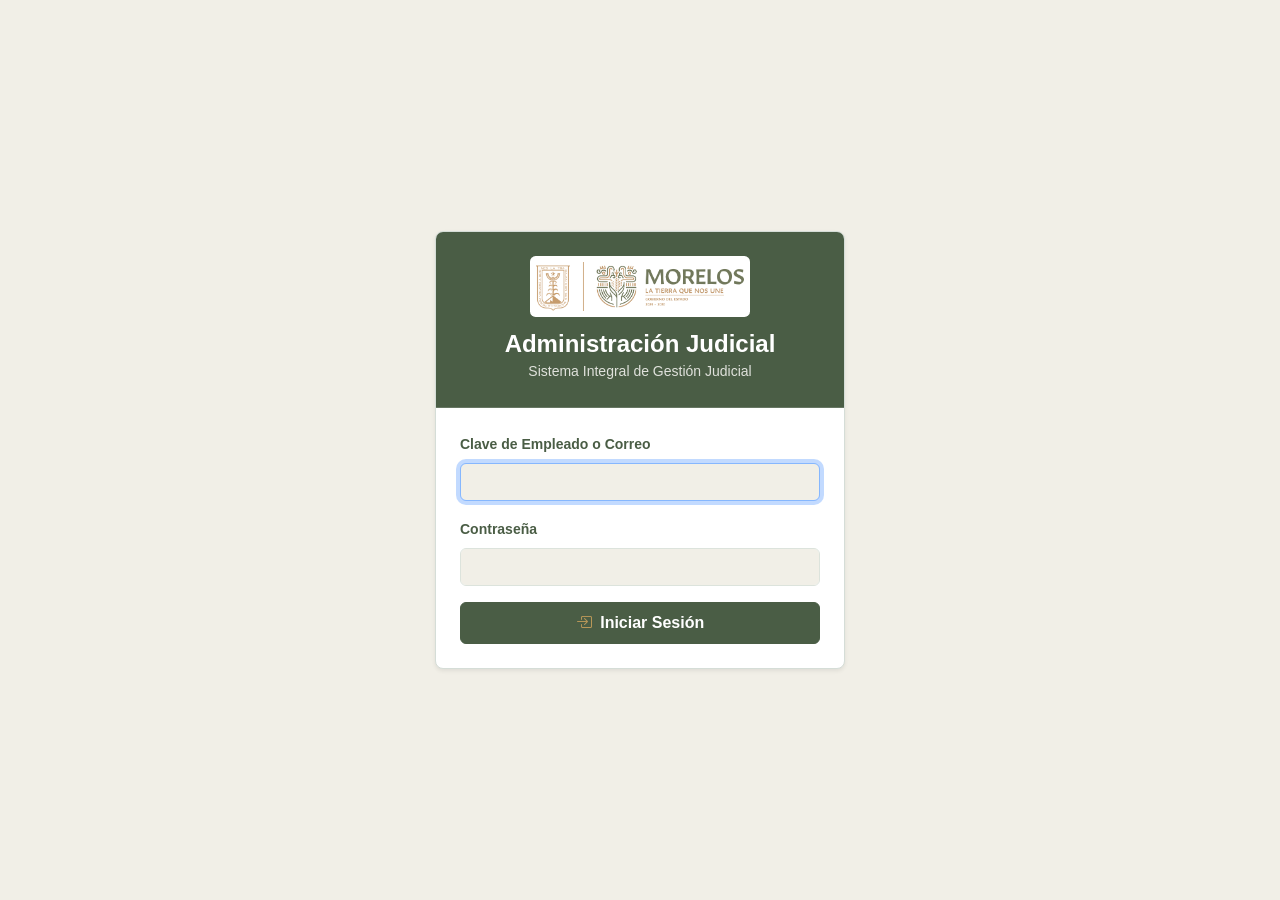
<file: core/src/main/webapp/index.html>
<!DOCTYPE html>
<html lang="es">
<head>
    <meta charset="UTF-8">
    <meta name="viewport" content="width=device-width, initial-scale=1.0">
    <title>Administración Judicial - Acceso Institucional</title>
    <link href="https://cdn.jsdelivr.net/npm/bootstrap@5.3.3/dist/css/bootstrap.min.css" rel="stylesheet">
    <link href="https://cdn.jsdelivr.net/npm/bootstrap-icons@1.11.3/font/bootstrap-icons.min.css" rel="stylesheet">
    <link href="assets/css/layout.css" rel="stylesheet">
</head>
<body class="d-flex align-items-center justify-content-center vh-100">
<div class="card shadow-sm overflow-hidden" style="max-width: 410px; width: 100%;">
    <div class="sidebar-brand-banner py-4">
        <img src="assets/img/logo-morelos.png" alt="Gobierno del Estado de Morelos" class="sidebar-logo">
        <h4 class="fw-bold mb-0 mt-1" style="color: #ffffff;">Administración Judicial</h4>
        <small class="text-thin">Sistema Integral de Gestión Judicial</small>
    </div>
    <div class="card-body p-4">
        <div id="alert-login" class="alert d-none small py-2"></div>
        <form id="form-login">
            <div class="mb-3">
                <label class="form-label small fw-semibold">Clave de Empleado o Correo</label>
                <input type="text" class="form-control" name="usuario" required autofocus>
            </div>
            <div class="mb-3">
                <label class="form-label small fw-semibold">Contraseña</label>
                <input type="password" class="form-control" name="password" required>
            </div>
            <button type="submit" class="btn btn-institucional w-100 py-2">
                <i class="bi bi-box-arrow-in-right me-1"></i> Iniciar Sesión
            </button>
        </form>
    </div>
</div>

<script>
    document.getElementById('form-login').addEventListener('submit', async (e) => {
        e.preventDefault();
        const alertBox = document.getElementById('alert-login');
        const params = new URLSearchParams(new FormData(e.target));

        const res = await fetch('api/auth/login', { method: 'POST', body: params });
        const data = await res.json();

        if (data.ok) {
            sessionStorage.setItem('claveEmpleado', data.claveEmpleado || '');
            sessionStorage.setItem('nombreCompleto', data.nombreCompleto || '');
            sessionStorage.setItem('rol', data.rol || '');
            window.location.href = data.redirect || 'views/dashboard/index.html';
        } else {
            alertBox.className = 'alert alert-danger small py-2';
            alertBox.textContent = data.mensaje || 'Error al iniciar sesión.';
        }
    });
</script>
</body>
</html>
</file>
<file: core/src/main/webapp/assets/css/layout.css>
@import url('variables.css?v=2');

body {
    background-color: var(--fondo-crema);
    color: var(--gris-oscuro);
    font-family: var(--font-roman);
    margin: 0;
    -webkit-font-smoothing: antialiased;
}

h1, h2, h3, h4, h5, h6, label {
    font-family: var(--font-roman);
    color: var(--verde-tierra);
    font-weight: 700;
}

small, .text-thin {
    font-family: var(--font-roman);
    color: var(--verde-texto);
}

.app-layout {
    display: flex;
    min-height: 100vh;
    background-color: var(--fondo-crema);
}

/* Barra Lateral en Verde Tierra (#4A5D45) con texto Blanco Puro (#FFFFFF) */
.sidebar-judicial {
    width: var(--sidebar-ancho);
    height: 100vh;
    position: sticky;
    top: 0;
    overflow-y: auto;
    background-color: var(--verde-tierra);
    color: var(--crema-claro);
    display: flex;
    flex-direction: column;
    flex-shrink: 0;
    box-shadow: 2px 0 10px rgba(0, 0, 0, 0.1);
    border-right: 1px solid rgba(255, 255, 255, 0.12);
}

.sidebar-brand-banner {
    background-color: var(--verde-tierra);
    color: var(--blanco-puro);
    padding: 1rem 0.9rem 0.75rem;
    text-align: center;
    border-bottom: 1px solid rgba(255, 255, 255, 0.16);
}

.sidebar-brand-banner .sidebar-logo {
    display: block;
    width: 100%;
    max-width: 220px;
    height: auto;
    margin: 0 auto 0.85rem;
    padding: 0.35rem;
    border-radius: 0.35rem;
    background-color: var(--blanco-puro);
}

.sidebar-brand-banner h5 {
    color: var(--crema-claro);
    font-size: 1rem;
    letter-spacing: 0.02em;
}

.sidebar-brand-banner small {
    color: var(--crema-claro);
    opacity: 0.85;
}

.sidebar-navigation {
    display: flex;
    flex: 1 0 auto;
    flex-direction: column;
    margin-top: 0 !important;
    padding: 0.85rem 0 1rem;
}

.sidebar-section-label {
    margin: 0.35rem 1rem 0.65rem;
    color: var(--dorado);
    font-size: 0.7rem;
    font-weight: 700;
    letter-spacing: 0.08em;
}

.sidebar-nav-items {
    display: flex;
    flex-direction: column;
    gap: 0.4rem;
    flex: 1 0 auto;
}

.sidebar-judicial .nav-link {
    color: var(--crema-claro);
    padding: 0.85rem 1.25rem;
    border-left: 4px solid transparent;
    text-decoration: none;
    display: flex;
    align-items: center;
    gap: 0.75rem;
    font-weight: 500;
    font-size: 0.9rem;
    transition: background-color 0.18s ease, color 0.18s ease, border-color 0.18s ease;
}

.sidebar-judicial .nav-link span {
    color: inherit;
}

.sidebar-judicial .nav-link i {
    color: var(--dorado);
    font-size: 1.1rem;
}

.sidebar-judicial .nav-link:hover,
.sidebar-judicial .nav-link:focus-visible,
.sidebar-judicial .nav-link.active {
    background-color: #3B4B37;
    border-left-color: var(--dorado);
    color: var(--dorado);
    font-weight: 600;
}

.sidebar-judicial .nav-link:hover span,
.sidebar-judicial .nav-link:focus-visible span,
.sidebar-judicial .nav-link.active span {
    color: var(--dorado);
}

.sidebar-footer {
    margin-top: auto;
    padding: 0.85rem 1rem 0;
    border-top: 1px solid rgba(255, 255, 255, 0.16);
}

.sidebar-coverage-title {
    margin: 0 0 0.15rem;
    color: var(--dorado);
    font-size: 0.8rem;
    font-weight: 700;
}

.sidebar-coverage-description {
    margin: 0 0 0.8rem;
    color: var(--crema-claro);
    font-size: 0.72rem;
    line-height: 1.25;
    opacity: 0.82;
}

.sidebar-user {
    display: flex;
    align-items: center;
    min-width: 0;
    margin-bottom: 0.8rem;
}

.sidebar-user-avatar {
    width: 2.2rem;
    height: 2.2rem;
    display: inline-flex;
    flex: 0 0 auto;
    align-items: center;
    justify-content: center;
    border: 1px solid var(--dorado);
    border-radius: 50%;
    background-color: #3B4B37;
    color: var(--crema-claro);
    font-size: 0.75rem;
    font-weight: 700;
}

.sidebar-user-details {
    display: flex;
    flex-direction: column;
    min-width: 0;
    margin-left: 0.6rem;
    color: var(--crema-claro);
    font-size: 0.78rem;
}

.sidebar-user-name,
.sidebar-user-key {
    overflow: hidden;
    text-overflow: ellipsis;
    white-space: nowrap;
}

.sidebar-user-name {
    font-weight: 600;
}

.sidebar-user-key {
    font-size: 0.68rem;
    opacity: 0.8;
}

.sidebar-logout {
    width: 100%;
    display: flex;
    align-items: center;
    justify-content: center;
    gap: 0.5rem;
    padding: 0.55rem 0.75rem;
    border: 1px solid rgba(255, 255, 255, 0.55);
    border-radius: 0.5rem;
    color: var(--crema-claro);
    font-size: 0.85rem;
    text-decoration: none;
    transition: color 0.18s ease, background-color 0.18s ease, border-color 0.18s ease;
}

.sidebar-logout i {
    color: var(--dorado);
}

.sidebar-logout:hover,
.sidebar-logout:focus-visible {
    border-color: var(--dorado);
    background-color: #3B4B37;
    color: var(--dorado);
}

.main-content {
    flex-grow: 1;
    display: flex;
    flex-direction: column;
    background-color: var(--fondo-crema);
}

/* Barra Superior con fondo Blanco y Badge en Verde Tierra con letra Blanca Puro */
.topbar-judicial {
    background-color: var(--blanco-puro);
    border-bottom: 3px solid var(--dorado);
    padding: 0.85rem 1.5rem;
    display: flex;
    justify-content: space-between;
    align-items: center;
    color: var(--verde-tierra);
}

.topbar-judicial .badge-sesion-global {
    background-color: var(--verde-tierra);
    color: var(--blanco-puro) !important;
    border: 1px solid var(--dorado);
    padding: 0.45rem 1rem;
    border-radius: 50rem;
    font-weight: 600;
}

.card {
    background-color: var(--blanco-puro);
    border: 1px solid #D5DDD7;
    border-radius: 0.5rem;
}

/* Botones Institucionales en Verde Tierra con texto Blanco Puro */
.btn-institucional,
.btn-primary {
    background-color: var(--verde-tierra) !important;
    color: var(--blanco-puro) !important;
    border: 1px solid var(--verde-tierra) !important;
    font-weight: 600;
}

.btn-institucional i,
.btn-primary i {
    color: var(--dorado) !important;
}

.btn-institucional:hover,
.btn-primary:hover {
    background-color: #364532 !important;
    border-color: var(--dorado) !important;
    color: var(--blanco-puro) !important;
}

/* Botones de Ícono en Tablas */
.btn-icon-action {
    width: 34px;
    height: 34px;
    padding: 0;
    display: inline-flex;
    align-items: center;
    justify-content: center;
    border-radius: 6px;
    border: 1px solid var(--verde-tierra);
    background-color: var(--verde-tierra);
    color: var(--blanco-puro);
    transition: all 0.18s ease;
}

.btn-icon-action i {
    color: var(--blanco-puro);
    font-size: 0.95rem;
}

.btn-icon-action.icon-dorado i {
    color: var(--dorado);
}

.btn-icon-action:hover {
    background-color: #364532;
    border-color: var(--dorado);
}

/* Tablas con Cabecera en Verde Clarito (#E8F3ED) y letras en Verde Tierra (#4A5D45) */
.table thead th {
    background-color: var(--verde-clarito);
    color: var(--verde-tierra);
    font-weight: 700;
    font-size: 0.82rem;
    text-transform: uppercase;
    border-bottom: 2px solid var(--verde-tierra);
}

.table tbody td {
    color: var(--gris-oscuro);
}

.table tbody tr:hover {
    background-color: var(--verde-clarito);
}

.badge-rol-global {
    background-color: var(--verde-clarito);
    color: var(--verde-tierra);
    border: 1px solid var(--verde-tierra);
    font-weight: 600;
}

.modal-header {
    background-color: var(--verde-tierra);
    color: var(--blanco-puro);
    border-bottom: 2px solid var(--dorado);
}

.modal-header .modal-title,
.modal-header h6 {
    color: var(--blanco-puro) !important;
}

.skeleton {
    background: linear-gradient(90deg, #E8F3ED 25%, #F1EFE7 50%, #E8F3ED 75%);
    background-size: 200% 100%;
    animation: skeleton-pulse 1.5s infinite ease-in-out;
    border-radius: 0.375rem;
    display: inline-block;
    height: 1.1rem;
    width: 100%;
}

@keyframes skeleton-pulse {
    0% { background-position: 200% 0; }
    100% { background-position: -200% 0; }
}
</file>
